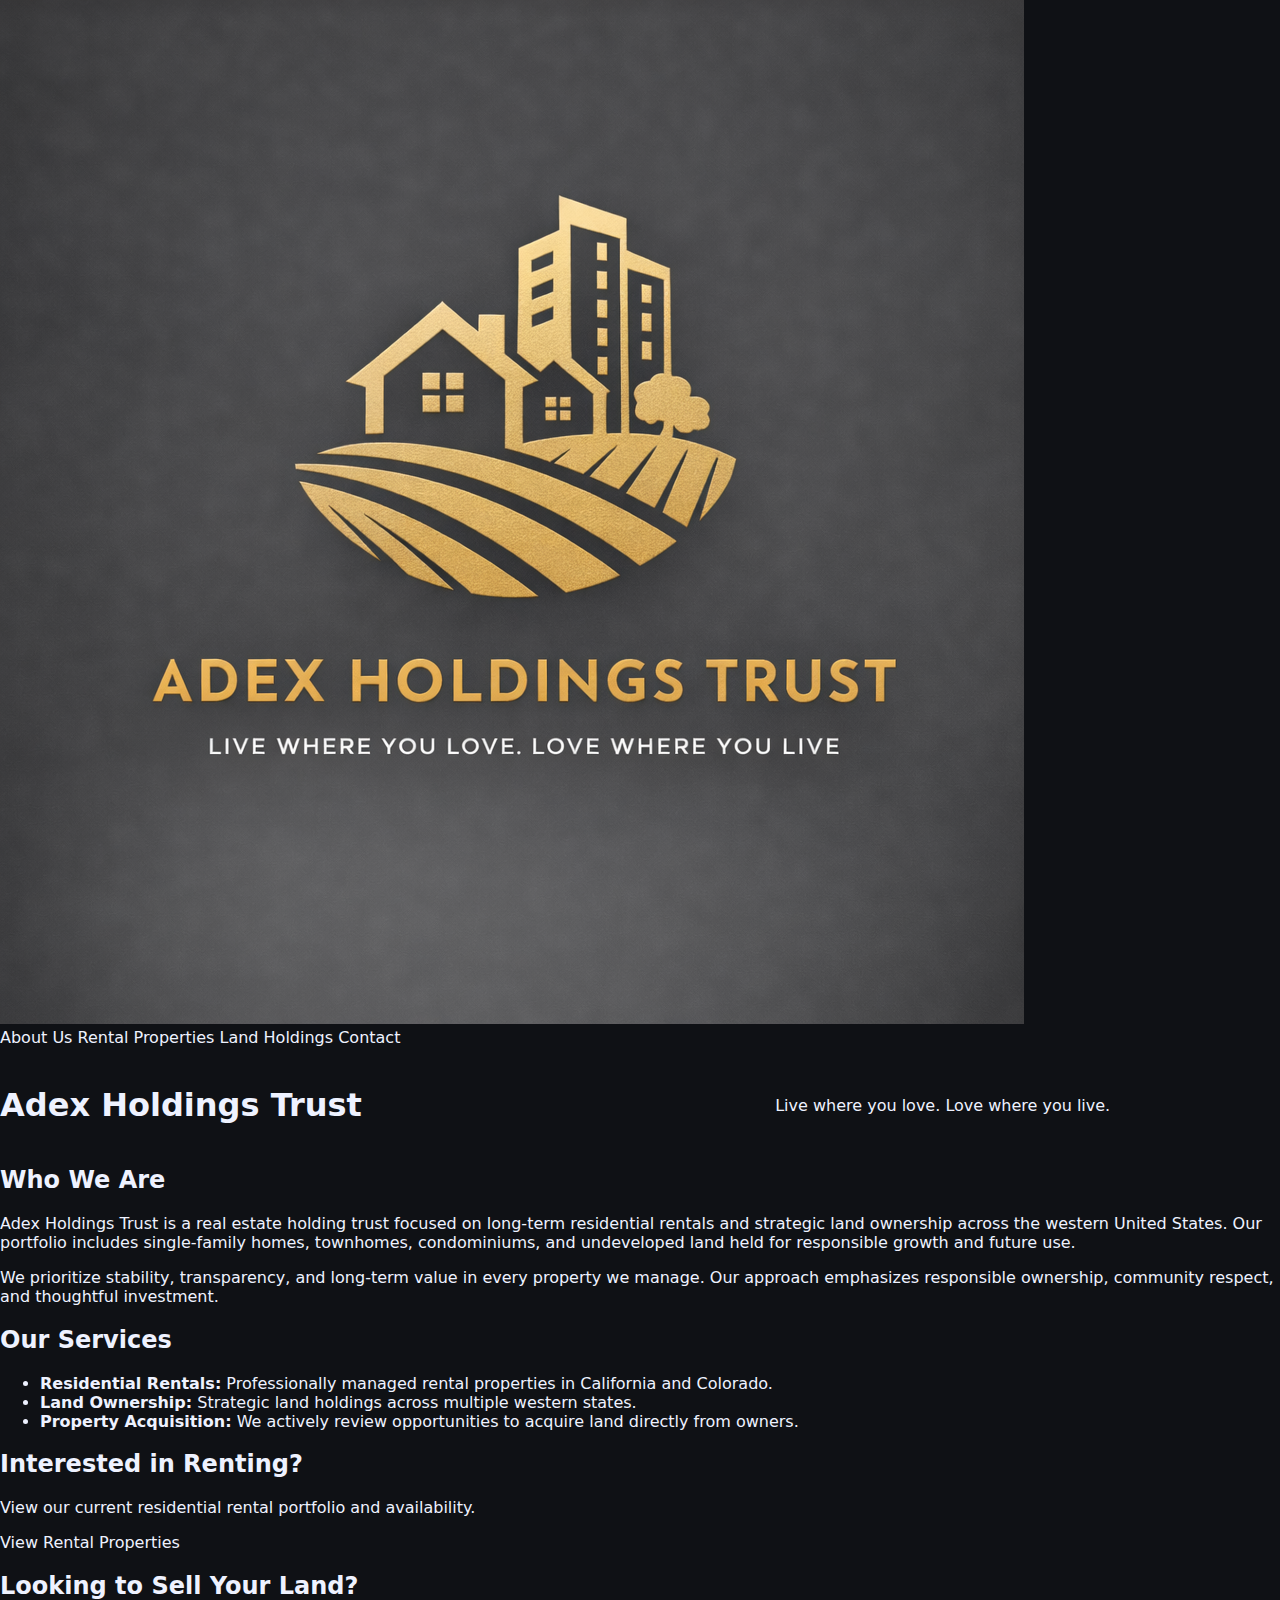
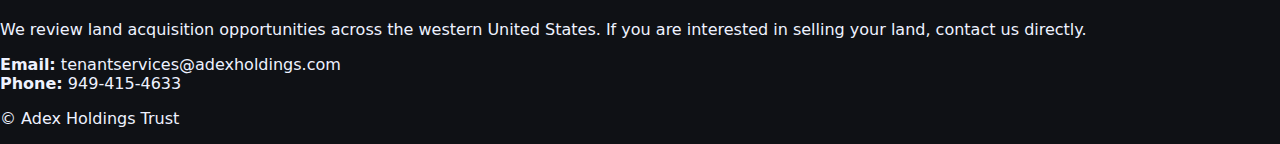
<file: index.html>
<!DOCTYPE html>
<html lang="en">
<head>
  <meta charset="UTF-8">
  <title>Adex Holdings Trust</title>
  <link rel="stylesheet" href="assets/styles.css">
</head>
<body>

<header>
  <img src="assets/images/logo.png" class="logo" alt="Adex Holdings Trust">
  <nav>
    <a href="index.html">About Us</a>
    <a href="properties.html">Rental Properties</a>
    <a href="lands.html">Land Holdings</a>
    <a href="contact.html">Contact</a>
  </nav>
</header>

<section class="hero">
  <h1>Adex Holdings Trust</h1>
  <p class="tagline">Live where you love. Love where you live.</p>
</section>

<section class="section">
  <h2>Who We Are</h2>
  <p>
    Adex Holdings Trust is a real estate holding trust focused on long-term residential
    rentals and strategic land ownership across the western United States.
    Our portfolio includes single-family homes, townhomes, condominiums,
    and undeveloped land held for responsible growth and future use.
  </p>

  <p>
    We prioritize stability, transparency, and long-term value in every property we manage.
    Our approach emphasizes responsible ownership, community respect, and thoughtful investment.
  </p>
</section>

<section class="section">
  <h2>Our Services</h2>
  <ul>
    <li><strong>Residential Rentals:</strong> Professionally managed rental properties in California and Colorado.</li>
    <li><strong>Land Ownership:</strong> Strategic land holdings across multiple western states.</li>
    <li><strong>Property Acquisition:</strong> We actively review opportunities to acquire land directly from owners.</li>
  </ul>
</section>

<section class="section cta">
  <h2>Interested in Renting?</h2>
  <p>
    View our current residential rental portfolio and availability.
  </p>
  <a class="button" href="properties.html">View Rental Properties</a>
</section>

<section class="section cta">
  <h2>Looking to Sell Your Land?</h2>
  <p>
    We review land acquisition opportunities across the western United States.
    If you are interested in selling your land, contact us directly.
  </p>
  <p>
    <strong>Email:</strong> tenantservices@adexholdings.com<br>
    <strong>Phone:</strong> 949-415-4633
  </p>
</section>

<footer>
  <p>© Adex Holdings Trust</p>
</footer>

</body>
</html>
</file>
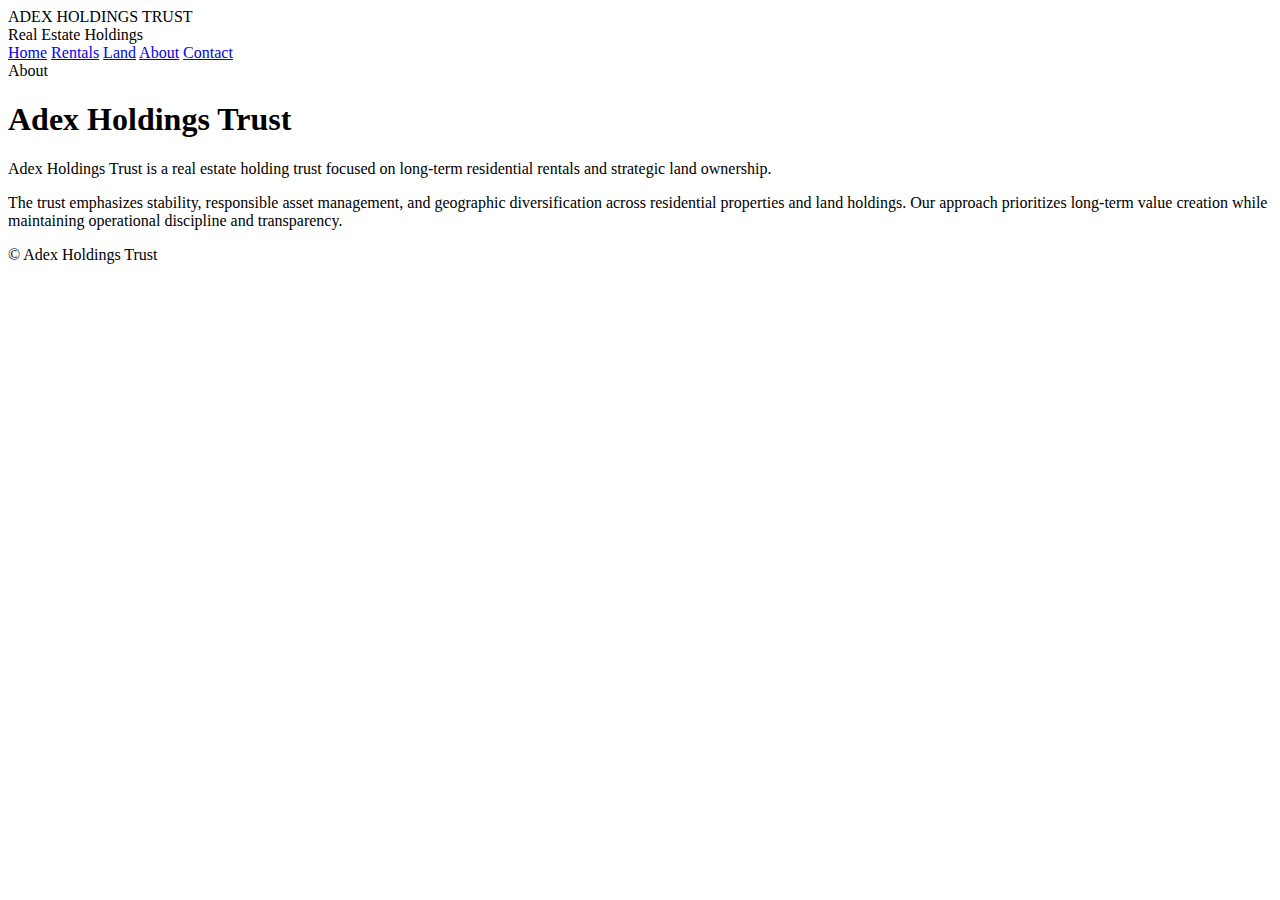
<file: about.html>
<!DOCTYPE html>
<html lang="en">
<head>
  <meta charset="UTF-8">
  <title>About | Adex Holdings Trust</title>

  <!-- REQUIRED FOR MOBILE AUTO SIZE -->
  <meta name="viewport" content="width=device-width, initial-scale=1">

  <link rel="stylesheet" href="assets/css/style.css">
</head>
<body>

  <!-- NAV -->
  <div class="container">
    <div class="nav">
      <div class="brand">
        <div>
          <div class="title">ADEX HOLDINGS TRUST</div>
          <div class="subtitle">Real Estate Holdings</div>
        </div>
      </div>

      <div class="navlinks">
        <a href="index.html">Home</a>
        <a href="properties.html">Rentals</a>
        <a href="land.html">Land</a>
        <a href="about.html">About</a>
        <a href="contact.html">Contact</a>
      </div>
    </div>
  </div>

  <!-- CONTENT -->
  <div class="container">
    <div class="card">
      <div class="kicker">About</div>
      <h1 class="h1">Adex Holdings Trust</h1>

      <p class="lead">
        Adex Holdings Trust is a real estate holding trust focused on long-term residential
        rentals and strategic land ownership.
      </p>

      <div class="hr"></div>

      <p>
        The trust emphasizes stability, responsible asset management, and geographic
        diversification across residential properties and land holdings. Our approach
        prioritizes long-term value creation while maintaining operational discipline
        and transparency.
      </p>
    </div>

    <div class="footer">
      © Adex Holdings Trust
    </div>
  </div>

</body>
</html>
</file>
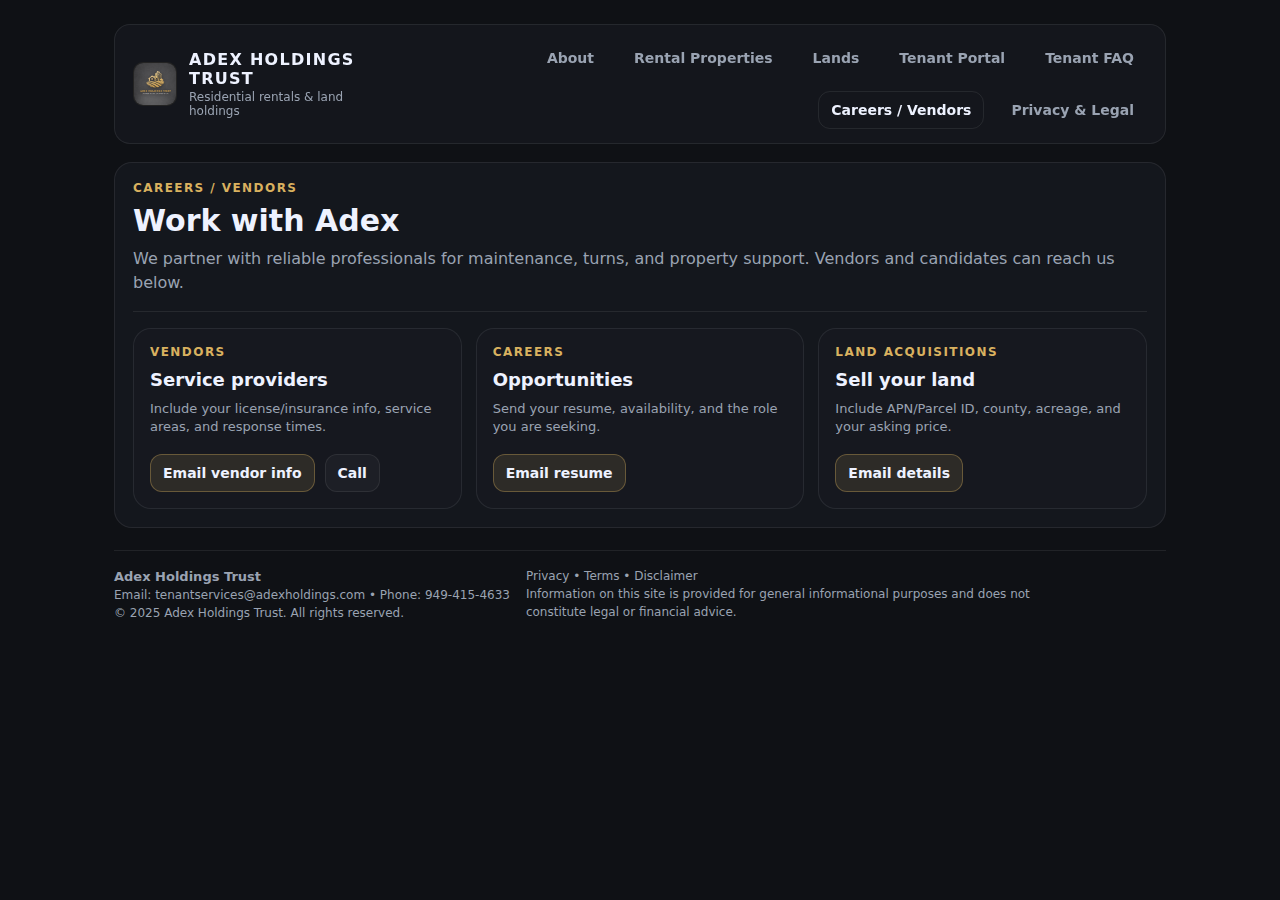
<file: careers-vendors.html>
<!doctype html>
<html lang="en">
<head>
  <meta charset="utf-8"/>
  <meta name="viewport" content="width=device-width, initial-scale=1"/>
  <title>Adex Holdings Trust | Careers & Vendors</title>

  <link rel="icon" href="assets/logo.png"/>
  <link rel="stylesheet" href="assets/styles.css"/>

  <script type="application/ld+json">
  {
    "@context": "https://schema.org",
    "@type": "RealEstateAgent",
    "name": "Adex Holdings Trust",
    "url": "https://adexholdings.com/",
    "logo": "https://adexholdings.com/assets/logo.png",
    "telephone": "+1-949-415-4633",
    "email": "tenantservices@adexholdings.com",
    "areaServed": [
      "California",
      "Colorado",
      "Nevada",
      "Arizona",
      "Utah",
      "New Mexico"
    ]
  }
  </script>
</head>

<body>

  <div class="container">

    <!-- NAV -->
    <div class="nav">
      <a class="brand" href="index.html" aria-label="Home">
        <img src="assets/logo.png" alt="Adex Holdings Trust logo" />
        <div>
          <div class="title">ADEX HOLDINGS TRUST</div>
          <div class="subtitle">Residential rentals & land holdings</div>
        </div>
      </a>

      <!-- Mobile-safe nav links -->
      <div class="navlinks" style="overflow-x:auto;-webkit-overflow-scrolling:touch">
        <a href="index.html">About</a>
        <a href="properties.html">Rental Properties</a>
        <a href="lands.html">Lands</a>
        <a href="tenant-portal.html">Tenant Portal</a>
        <a href="tenant-faq.html">Tenant FAQ</a>
        <a href="careers-vendors.html" style="color:var(--text);border-color:var(--line)">
          Careers / Vendors
        </a>
        <a href="privacy.html">Privacy & Legal</a>
      </div>
    </div>

    <!-- MAIN CARD -->
    <div class="card" style="margin-top:18px">
      <div class="kicker">Careers / Vendors</div>
      <div class="h1" style="font-size:30px">Work with Adex</div>

      <p class="lead">
        We partner with reliable professionals for maintenance, turns, and property support.
        Vendors and candidates can reach us below.
      </p>

      <div class="hr"></div>

      <!-- GRID -->
      <div class="grid">

        <div class="tile">
          <div class="kicker">Vendors</div>
          <h3>Service providers</h3>
          <div class="meta">
            Include your license/insurance info, service areas, and response times.
          </div>
          <div class="btnRow">
            <a class="btn primary"
               href="mailto:tenantservices@adexholdings.com?subject=Vendor%20Application">
              Email vendor info
            </a>
            <a class="btn" href="tel:+19494154633">Call</a>
          </div>
        </div>

        <div class="tile">
          <div class="kicker">Careers</div>
          <h3>Opportunities</h3>
          <div class="meta">
            Send your resume, availability, and the role you are seeking.
          </div>
          <div class="btnRow">
            <a class="btn primary"
               href="mailto:tenantservices@adexholdings.com?subject=Career%20Inquiry">
              Email resume
            </a>
          </div>
        </div>

        <div class="tile">
          <div class="kicker">Land acquisitions</div>
          <h3>Sell your land</h3>
          <div class="meta">
            Include APN/Parcel ID, county, acreage, and your asking price.
          </div>
          <div class="btnRow">
            <a class="btn primary"
               href="mailto:tenantservices@adexholdings.com?subject=Land%20for%20Sale%20Inquiry">
              Email details
            </a>
          </div>
        </div>

      </div>
    </div>

    <!-- FOOTER -->
    <div class="footer">
      <div class="hr"></div>

      <div style="display:flex;gap:16px;flex-wrap:wrap">
        <div>
          <div><b>Adex Holdings Trust</b></div>
          <div class="small">
            Email:
            <a href="mailto:tenantservices@adexholdings.com">tenantservices@adexholdings.com</a>
            • Phone:
            <a href="tel:+19494154633">949-415-4633</a>
          </div>
          <div class="small">© 2025 Adex Holdings Trust. All rights reserved.</div>
        </div>

        <div class="small" style="max-width:520px">
          <div>
            <a href="privacy.html">Privacy</a> •
            <a href="privacy.html#terms">Terms</a> •
            <a href="privacy.html#disclaimer">Disclaimer</a>
          </div>
          <div>
            Information on this site is provided for general informational purposes and does not constitute
            legal or financial advice.
          </div>
        </div>
      </div>
    </div>

  </div>

  <div id="toast"
       class="notice"
       style="display:none;position:fixed;right:18px;bottom:18px;max-width:520px"></div>

  <script src="assets/data.js"></script>
  <script src="assets/app.js"></script>

</body>
</html>
</file>
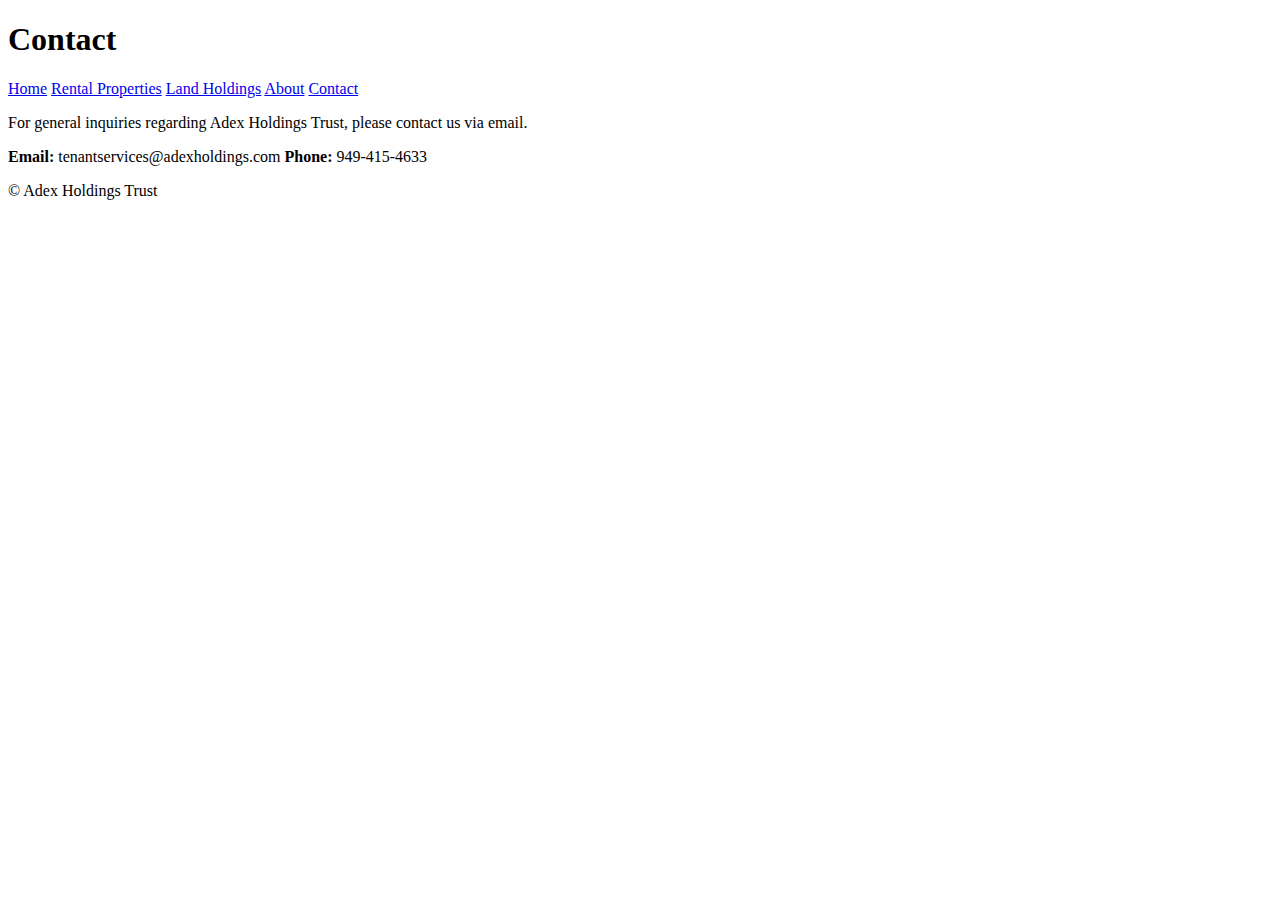
<file: contact.html>
<!DOCTYPE html>
<html lang="en">
<head>
  <meta charset="UTF-8">
  <title>Contact | Adex Holdings Trust</title>
  <link rel="stylesheet" href="assets/css/style.css">
</head>
<body>

<header>
  <h1>Contact</h1>
  <nav>
    <a href="index.html">Home</a>
    <a href="properties.html">Rental Properties</a>
    <a href="land.html">Land Holdings</a>
    <a href="about.html">About</a>
    <a href="contact.html">Contact</a>
  </nav>
</header>

<section class="section">
  <p>
    For general inquiries regarding Adex Holdings Trust, please contact us via email.
  </p>
  <p>
    <strong>Email:</strong> tenantservices@adexholdings.com
    <strong>Phone:</strong> 949-415-4633
  </p>
</section>

<footer>
  <p>© Adex Holdings Trust</p>
</footer>

</body>
</html>
</file>
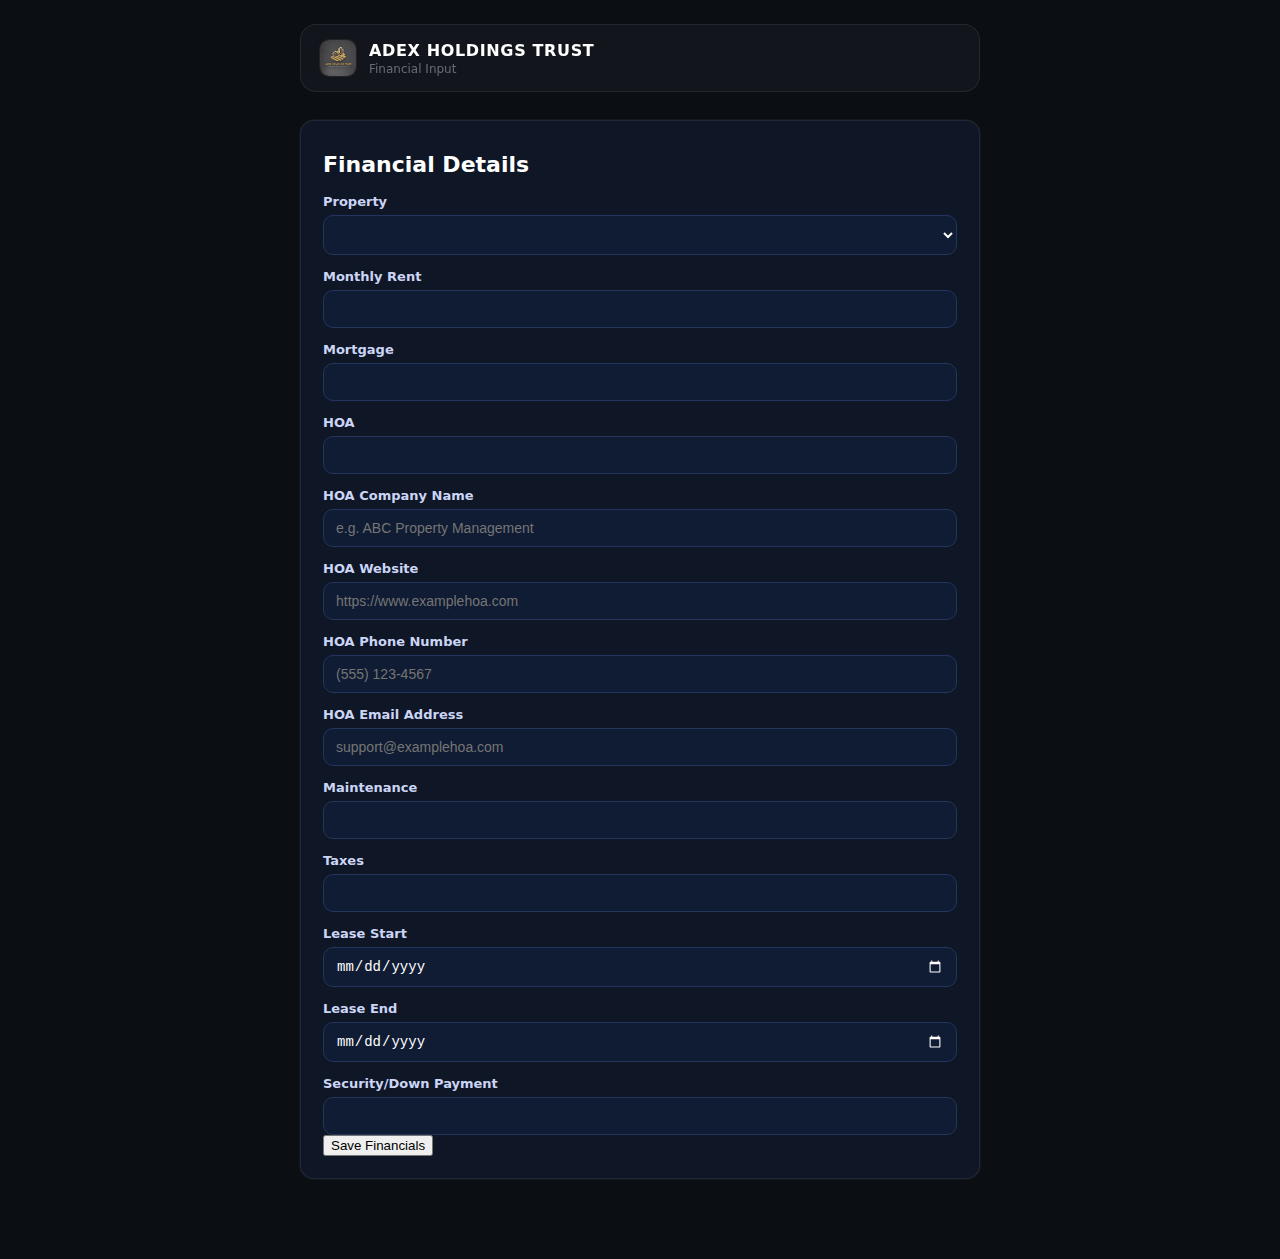
<file: financials.html>
<!doctype html>
<html lang="en">
<head>
  <meta charset="utf-8" />
  <title>Adex Holdings Trust | Financials</title>
  <meta name="viewport" content="width=device-width, initial-scale=1" />
  <meta name="robots" content="noindex,nofollow" />

  <!-- Favicon / Logo -->
  <link rel="icon" href="assets/logo.png" />

  <!-- Shared Admin Styles -->
  <link rel="stylesheet" href="assets/styles.css" />

  <style>
    body {
      margin: 0;
      background: #0b0f14;
      color: #fff;
      font-family: system-ui, -apple-system, BlinkMacSystemFont;
    }

    .container {
      max-width: 720px;
      margin: 0 auto;
      padding: 24px 20px 80px;
    }

    /* Top brand bar (matches admin.html) */
    .nav {
      display: flex;
      justify-content: space-between;
      align-items: center;
      margin-bottom: 28px;
    }

    .brand {
      display: flex;
      gap: 12px;
      align-items: center;
    }

    .brand img {
      height: 38px;
      width: auto;
    }

    .brand .title {
      font-weight: 700;
      letter-spacing: 0.04em;
    }

    .brand .subtitle {
      font-size: 12px;
      opacity: 0.6;
    }

    .card {
      background: #0f1625;
      border-radius: 14px;
      padding: 22px;
      box-shadow: 0 0 0 1px rgba(255,255,255,0.04);
    }

    .h1 {
      font-size: 22px;
      margin-bottom: 18px;
    }

    label {
      display: block;
      margin-top: 14px;
      font-size: 13px;
      color: #cbd5f5;
    }

    input,
    select {
      width: 100%;
      margin-top: 6px;
      padding: 10px 12px;
      border-radius: 10px;
      background: #101c33;
      border: 1px solid #23355c;
      color: #fff;
      font-size: 14px;
    }

    input[type="date"] {
      color-scheme: dark;
    }

    .btnPrimary {
      margin-top: 22px;
      width: 100%;
      padding: 12px;
      border-radius: 12px;
      border: none;
      font-weight: 700;
      font-size: 14px;
      background: linear-gradient(135deg, #1d4b34, #153a2a);
      color: #eafff3;
      cursor: pointer;
    }

    .btnPrimary:hover {
      opacity: 0.92;
    }
  </style>
</head>

<body data-page="financials">

<div class="container">

  <!-- TOP BAR -->
  <div class="nav">
    <div class="brand">
      <img src="assets/logo.png" alt="Adex Holdings Trust Logo" />
      <div>
        <div class="title">ADEX HOLDINGS TRUST</div>
        <div class="subtitle">Financial Input</div>
      </div>
    </div>
  </div>

  <!-- FORM CARD -->
  <div class="card">
    <div class="h1">Financial Details</div>

    <!-- REQUIRED HIDDEN FIELD -->
    <input type="hidden" id="editId" />

    <label>Property</label>
    <select id="propertySelect">
  <!-- options injected by JS -->
</select>
    <label for="rent">Monthly Rent</label>
    <input id="rent" type="number" step="0.01" />

    <label for="mortgage">Mortgage</label>
    <input id="mortgage" type="number" step="0.01" />

    <label for="hoa">HOA</label>
    <input id="hoa" type="number" step="0.01" />

    <label for="hoaCompany">HOA Company Name</label>
    <input id="hoaCompany" type="text" placeholder="e.g. ABC Property Management" />

    <label for="hoaWebsite">HOA Website</label>
    <input id="hoaWebsite" type="url" placeholder="https://www.examplehoa.com" />

    <label for="hoaPhone">HOA Phone Number</label>
    <input id="hoaPhone" type="tel" placeholder="(555) 123-4567" />

    <label for="hoaEmail">HOA Email Address</label>
    <input id="hoaEmail" type="email" placeholder="support@examplehoa.com" />

    <label for="maintenance">Maintenance</label>
    <input id="maintenance" type="number" step="0.01" />

    <label for="tax">Taxes</label>
    <input id="tax" type="number" step="0.01" />

    <label for="rentStart">Lease Start</label>
    <input id="rentStart" type="date" />

    <label for="rentEnd">Lease End</label>
    <input id="rentEnd" type="date" />

    <label for="deposit">Security/Down Payment</label>
    <input id="deposit" type="number" step="0.01" />

   <button type="button" onclick="saveFinancials()">Save Financials</button>
  </div>
</div>

<!-- DATA + LOGIC -->
<script src="/assets/financials.js"></script>
<script src="/finance.js"></script>

</body>
</html>
</file>
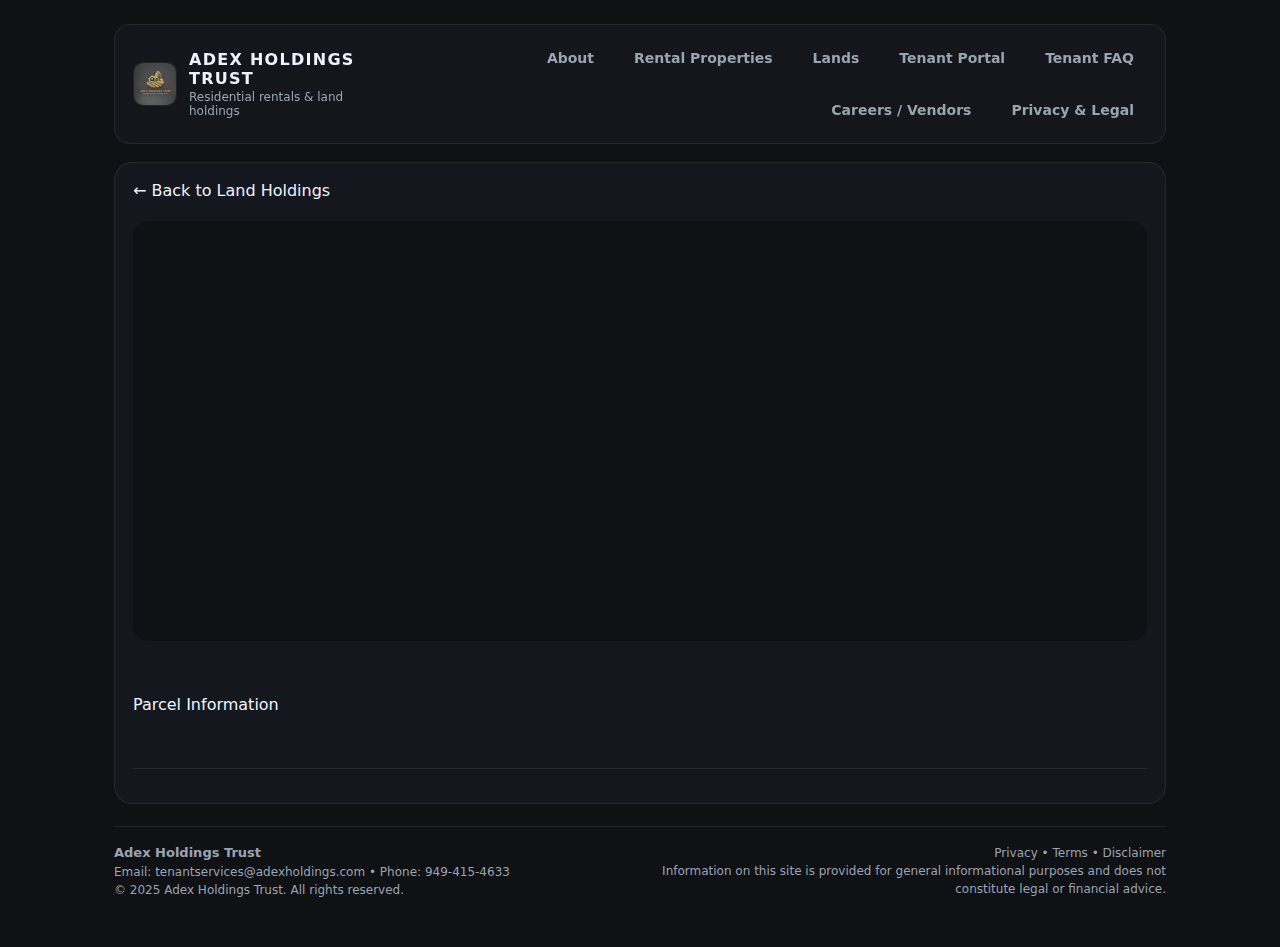
<file: land.html>
<!doctype html>
<html lang="en">
<head>
  <meta charset="utf-8"/>
  <meta name="viewport" content="width=device-width, initial-scale=1"/>

  <!-- Title is dynamically overwritten by app.js -->
  <title>Land Parcel | Adex Holdings Trust</title>

  <link rel="icon" href="assets/logo.png"/>
  <link rel="stylesheet" href="assets/styles.css"/>

  <!-- Mapbox (required for parcel overlays) -->
  <link
    href="https://api.mapbox.com/mapbox-gl-js/v2.15.0/mapbox-gl.css"
    rel="stylesheet"
  />

  <!-- =========================
       MOBILE + IOS FIXES (ADD)
  ========================== -->
  <style>
    /* Prevent iOS zoom-on-input */
    input, textarea, select, button {
      font-size: 16px;
    }

    /* Safe-area support (iPhone notch) */
    body {
      padding-left: env(safe-area-inset-left);
      padding-right: env(safe-area-inset-right);
    }

    /* Mobile nav behavior */
    @media (max-width: 860px) {
      .nav {
        flex-wrap: wrap;
        gap: 12px;
      }

      .navlinks {
        display: none;
        width: 100%;
        flex-direction: column;
        gap: 10px;
        margin-top: 10px;
      }

      .navlinks.open {
        display: flex;
      }

      .navToggle {
        display: inline-flex;
        align-items: center;
        justify-content: center;
        font-size: 22px;
        padding: 10px 14px;
        border-radius: 12px;
        border: 1px solid var(--line);
        background: rgba(255,255,255,.05);
        cursor: pointer;
      }
    }

    /* Reduce map height on mobile */
    @media (max-width: 620px) {
      #landMap {
        height: 300px !important;
      }
    }
  </style>
</head>

<body>

<div class="container">

  <!-- =========================
       NAV
  ========================== -->
  <div class="nav">
    <a class="brand" href="index.html" aria-label="Home">
      <img src="assets/logo.png" alt="Adex Holdings Trust logo" />
      <div>
        <div class="title">ADEX HOLDINGS TRUST</div>
        <div class="subtitle">Residential rentals & land holdings</div>
      </div>
    </a>

    <!-- MOBILE ADD: HAMBURGER -->
    <button
      class="navToggle"
      id="navToggle"
      aria-label="Toggle navigation"
      style="display:none"
    >
      ☰
    </button>

    <div class="navlinks" id="navLinks">
      <a href="index.html">About</a>
      <a href="properties.html">Rental Properties</a>
      <a href="lands.html" class="active">Lands</a>
      <a href="tenant-portal.html">Tenant Portal</a>
      <a href="tenant-faq.html">Tenant FAQ</a>
      <a href="careers-vendors.html">Careers / Vendors</a>
      <a href="privacy.html">Privacy & Legal</a>
    </div>
  </div>

  <!-- =========================
       LAND DETAIL CARD
  ========================== -->
  <div class="card" style="margin-top:18px">

    <!-- Back -->
    <a href="lands.html" class="back-link">← Back to Land Holdings</a>

    <!-- TITLE -->
    <h1 id="landTitle" style="margin-top:10px;"></h1>

    <!-- SUBTITLE -->
    <div id="landSubtitle" class="small muted" style="margin-top:6px;"></div>

    <!-- MEDIA (Gallery / Mapbox / Embed fallback) -->
    <div
      id="landMap"
      style="
        margin-top:20px;
        height:420px;
        border-radius:16px;
        overflow:hidden;
        background:#0f1115;
      ">
    </div>

    <!-- FACTS GRID -->
    <div
      id="landFacts"
      style="
        display:grid;
        grid-template-columns:repeat(auto-fit,minmax(220px,1fr));
        gap:18px;
        margin-top:26px;
      ">
    </div>

    <!-- DESCRIPTION -->
    <div style="margin-top:28px">
      <div class="h2">Parcel Information</div>
      <p id="landDescription" class="lead"></p>
    </div>

    <!-- LINKS -->
    <div
      id="landLinks"
      style="
        display:flex;
        gap:14px;
        flex-wrap:wrap;
        margin-top:22px;
      ">
    </div>

    <div class="hr" style="margin-top:32px"></div>
  </div>

  <!-- =========================
       FOOTER
  ========================== -->
  <div class="footer">
    <div class="hr"></div>
    <div style="display:flex;gap:14px;flex-wrap:wrap;align-items:center;justify-content:space-between">
      <div>
        <div><b>Adex Holdings Trust</b></div>
        <div class="small">
          Email:
          <a href="mailto:tenantservices@adexholdings.com">
            tenantservices@adexholdings.com
          </a>
          • Phone:
          <a href="tel:+19494154633">949-415-4633</a>
        </div>
        <div class="small">© 2025 Adex Holdings Trust. All rights reserved.</div>
      </div>

      <div class="small" style="text-align:right;max-width:520px">
        <div>
          <a href="privacy.html">Privacy</a> •
          <a href="privacy.html#terms">Terms</a> •
          <a href="privacy.html#disclaimer">Disclaimer</a>
        </div>
        <div>
          Information on this site is provided for general informational purposes
          and does not constitute legal or financial advice.
        </div>
      </div>
    </div>
  </div>

</div>

<!-- =========================
     SCRIPTS (ORDER MATTERS)
========================== -->
<script src="https://api.mapbox.com/mapbox-gl-js/v2.15.0/mapbox-gl.js"></script>
<script src="assets/data.js"></script>
<script src="assets/app.js"></script>

<!-- =========================
     MOBILE NAV SCRIPT (ADD)
========================== -->
<script>
(function () {
  const toggle = document.getElementById("navToggle");
  const links = document.getElementById("navLinks");

  if (!toggle || !links) return;

  function update() {
    if (window.innerWidth <= 860) {
      toggle.style.display = "inline-flex";
      links.classList.remove("open");
    } else {
      toggle.style.display = "none";
      links.classList.remove("open");
    }
  }

  toggle.addEventListener("click", () => {
    links.classList.toggle("open");
  });

  window.addEventListener("resize", update);
  update();
})();
</script>

</body>
</html>
</file>
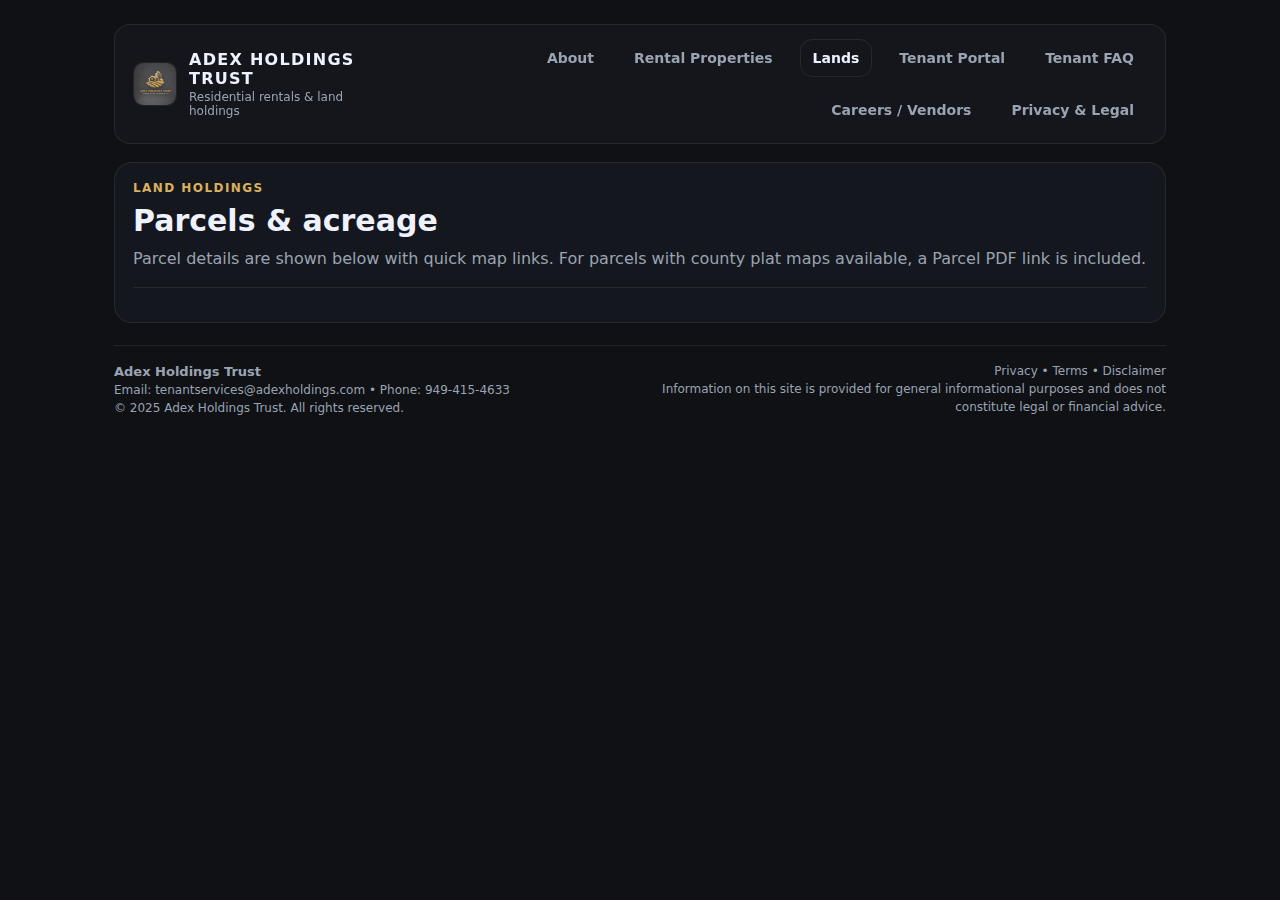
<file: lands.html>
<!doctype html>
<html lang="en">
<head>
  <meta charset="utf-8"/>
  <meta name="viewport" content="width=device-width, initial-scale=1"/>
  <title>Adex Holdings Trust | Lands</title>
  <link rel="icon" href="assets/logo.png"/>
  <link rel="stylesheet" href="assets/styles.css"/>
  <script type="application/ld+json">
{
  "@context": "https://schema.org",
  "@type": "RealEstateAgent",
  "name": "Adex Holdings Trust",
  "url": "https://adexholdings.com/",
  "logo": "https://adexholdings.com/assets/logo.png",
  "telephone": "+1-949-415-4633",
  "email": "tenantservices@adexholdings.com",
  "areaServed": [
    "California",
    "Colorado",
    "Nevada",
    "Arizona",
    "Utah",
    "New Mexico"
  ]
}
</script>
  
</head>
<body>
  <div class="container">
    
    <div class="nav">
      <a class="brand" href="index.html" aria-label="Home">
        <img src="assets/logo.png" alt="Adex Holdings Trust logo" />
        <div>
          <div class="title">ADEX HOLDINGS TRUST</div>
          <div class="subtitle">Residential rentals & land holdings</div>
        </div>
      </a>
      <div class="navlinks">
        <a href="index.html" >About</a>
        <a href="properties.html" >Rental Properties</a>
        <a href="lands.html" style='color:var(--text);border-color:var(--line)'>Lands</a>
        <a href="tenant-portal.html" >Tenant Portal</a>
        <a href="tenant-faq.html" >Tenant FAQ</a>
        <a href="careers-vendors.html" >Careers / Vendors</a>
        <a href="privacy.html" >Privacy & Legal</a>
      </div>
    </div>
    
    
  <div class="card" style="margin-top:18px">
    <div class="kicker">Land Holdings</div>
    <div class="h1" style="font-size:30px">Parcels & acreage</div>
    <p class="lead">Parcel details are shown below with quick map links. For parcels with county plat maps available, a Parcel PDF link is included.</p>
    <div class="hr"></div>
    <div id="landsGrid" class="grid"></div>
  </div>

    
    <div class="footer">
      <div class="hr"></div>
      <div style="display:flex;gap:14px;flex-wrap:wrap;align-items:center;justify-content:space-between">
        <div>
          <div><b>Adex Holdings Trust</b></div>
          <div class="small">Email: <a href="mailto:tenantservices@adexholdings.com">tenantservices@adexholdings.com</a> • Phone: <a href="tel:+19494154633">949-415-4633</a></div>
          <div class="small">© 2025 Adex Holdings Trust. All rights reserved.</div>
        </div>
        <div class="small" style="text-align:right;max-width:520px">
          <div><a href="privacy.html">Privacy</a> • <a href="privacy.html#terms">Terms</a> • <a href="privacy.html#disclaimer">Disclaimer</a></div>
          <div>Information on this site is provided for general informational purposes and does not constitute legal or financial advice.</div>
        </div>
      </div>
    </div>
    
  </div>
  <div id="toast" class="notice" style="display:none;position:fixed;right:18px;bottom:18px;max-width:520px"></div>
  <script src="assets/data.js"></script>
  <script src="assets/app.js"></script>
</body>
</html>
</file>
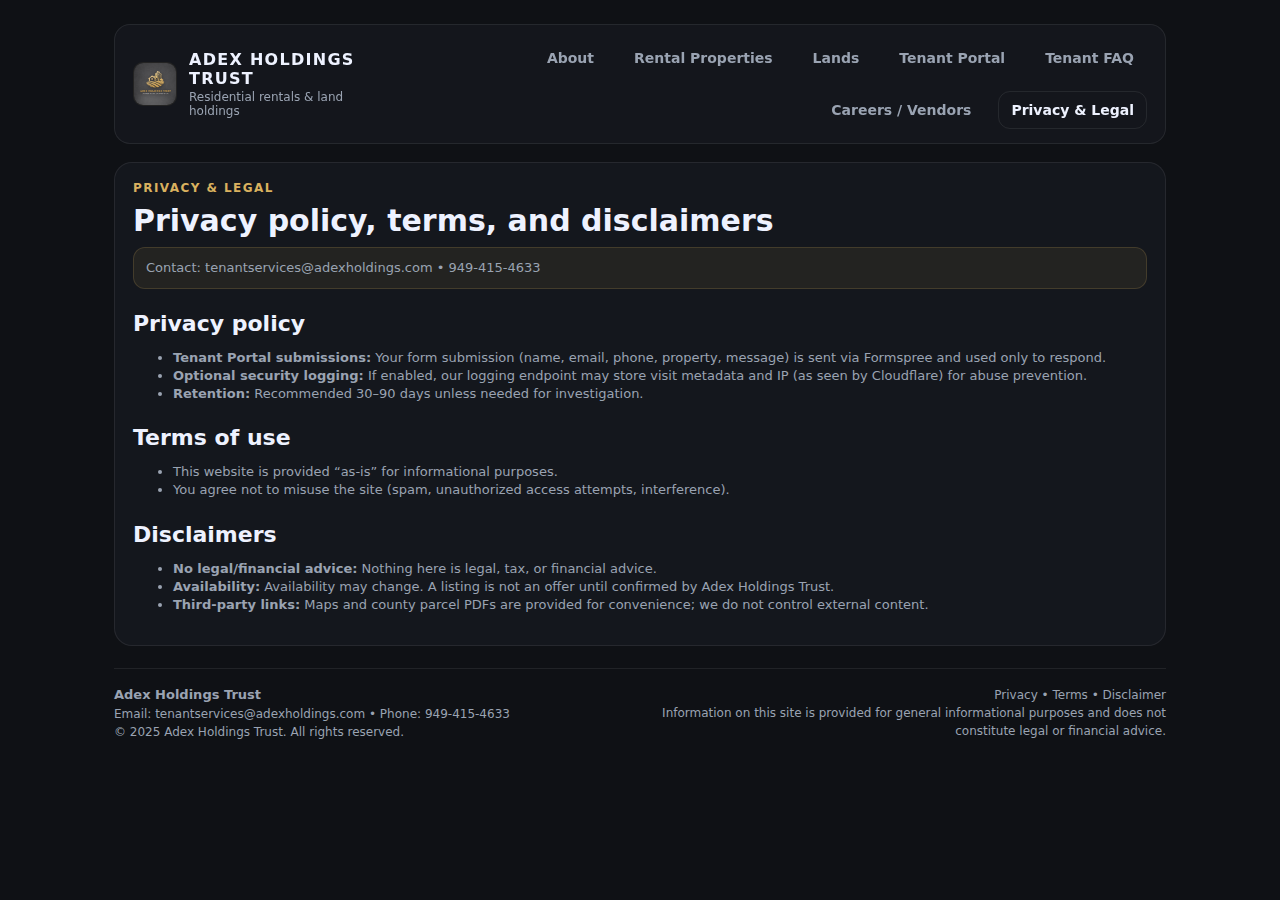
<file: privacy.html>
<!doctype html>
<html lang="en">
<head>
  <meta charset="utf-8"/>
  <meta name="viewport" content="width=device-width, initial-scale=1"/>
  <title>Adex Holdings Trust | Privacy & Legal</title>
  <link rel="icon" href="assets/logo.png"/>
  <link rel="stylesheet" href="assets/styles.css"/>

  <script type="application/ld+json">
{
  "@context": "https://schema.org",
  "@type": "RealEstateAgent",
  "name": "Adex Holdings Trust",
  "url": "https://adexholdings.com/",
  "logo": "https://adexholdings.com/assets/logo.png",
  "telephone": "+1-949-415-4633",
  "email": "tenantservices@adexholdings.com",
  "areaServed": [
    "California",
    "Colorado",
    "Nevada",
    "Arizona",
    "Utah",
    "New Mexico"
  ]
}
</script>

  <!-- =========================
       MOBILE + IOS FIXES (ADD)
  ========================== -->
  <style>
    /* Prevent iOS zoom-on-input */
    input, textarea, select, button {
      font-size: 16px;
    }

    /* Safe-area inset (iPhone notch) */
    body {
      padding-left: env(safe-area-inset-left);
      padding-right: env(safe-area-inset-right);
    }

    /* Mobile nav behavior */
    @media (max-width: 860px) {
      .nav {
        flex-wrap: wrap;
        gap: 12px;
      }

      .navlinks {
        display: none;
        width: 100%;
        flex-direction: column;
        gap: 10px;
        margin-top: 10px;
      }

      .navlinks.open {
        display: flex;
      }

      .navToggle {
        display: inline-flex;
        align-items: center;
        justify-content: center;
        font-size: 22px;
        padding: 10px 14px;
        border-radius: 12px;
        border: 1px solid var(--line);
        background: rgba(255,255,255,.05);
        cursor: pointer;
      }
    }
  </style>
</head>

<body>
  <div class="container">

    <div class="nav">
      <a class="brand" href="index.html" aria-label="Home">
        <img src="assets/logo.png" alt="Adex Holdings Trust logo" />
        <div>
          <div class="title">ADEX HOLDINGS TRUST</div>
          <div class="subtitle">Residential rentals & land holdings</div>
        </div>
      </a>

      <!-- MOBILE ADD: HAMBURGER -->
      <button
        class="navToggle"
        id="navToggle"
        aria-label="Toggle navigation"
        style="display:none"
      >
        ☰
      </button>

      <div class="navlinks" id="navLinks">
        <a href="index.html">About</a>
        <a href="properties.html">Rental Properties</a>
        <a href="lands.html">Lands</a>
        <a href="tenant-portal.html">Tenant Portal</a>
        <a href="tenant-faq.html">Tenant FAQ</a>
        <a href="careers-vendors.html">Careers / Vendors</a>
        <a href="privacy.html" style="color:var(--text);border-color:var(--line)">
          Privacy & Legal
        </a>
      </div>
    </div>

    <div class="card" style="margin-top:18px">
      <div class="kicker">Privacy & Legal</div>
      <div class="h1" style="font-size:30px">
        Privacy policy, terms, and disclaimers
      </div>

      <div class="notice">
        Contact:
        <a href="mailto:tenantservices@adexholdings.com">
          tenantservices@adexholdings.com
        </a>
        •
        <a href="tel:+19494154633">949-415-4633</a>
      </div>

      <div class="sectionTitle" id="privacy">Privacy policy</div>
      <ul class="meta">
        <li>
          <b>Tenant Portal submissions:</b>
          Your form submission (name, email, phone, property, message) is sent via
          Formspree and used only to respond.
        </li>
        <li>
          <b>Optional security logging:</b>
          If enabled, our logging endpoint may store visit metadata and IP (as seen
          by Cloudflare) for abuse prevention.
        </li>
        <li>
          <b>Retention:</b>
          Recommended 30–90 days unless needed for investigation.
        </li>
      </ul>

      <div class="sectionTitle" id="terms">Terms of use</div>
      <ul class="meta">
        <li>This website is provided “as-is” for informational purposes.</li>
        <li>
          You agree not to misuse the site (spam, unauthorized access attempts,
          interference).
        </li>
      </ul>

      <div class="sectionTitle" id="disclaimer">Disclaimers</div>
      <ul class="meta">
        <li>
          <b>No legal/financial advice:</b>
          Nothing here is legal, tax, or financial advice.
        </li>
        <li>
          <b>Availability:</b>
          Availability may change. A listing is not an offer until confirmed by
          Adex Holdings Trust.
        </li>
        <li>
          <b>Third-party links:</b>
          Maps and county parcel PDFs are provided for convenience; we do not
          control external content.
        </li>
      </ul>
    </div>

    <div class="footer">
      <div class="hr"></div>
      <div style="display:flex;gap:14px;flex-wrap:wrap;align-items:center;justify-content:space-between">
        <div>
          <div><b>Adex Holdings Trust</b></div>
          <div class="small">
            Email:
            <a href="mailto:tenantservices@adexholdings.com">
              tenantservices@adexholdings.com
            </a>
            • Phone:
            <a href="tel:+19494154633">949-415-4633</a>
          </div>
          <div class="small">© 2025 Adex Holdings Trust. All rights reserved.</div>
        </div>

        <div class="small" style="text-align:right;max-width:520px">
          <div>
            <a href="privacy.html">Privacy</a> •
            <a href="privacy.html#terms">Terms</a> •
            <a href="privacy.html#disclaimer">Disclaimer</a>
          </div>
          <div>
            Information on this site is provided for general informational purposes
            and does not constitute legal or financial advice.
          </div>
        </div>
      </div>
    </div>

  </div>

  <div
    id="toast"
    class="notice"
    style="display:none;position:fixed;right:18px;bottom:18px;max-width:520px"
  ></div>

  <script src="assets/data.js"></script>
  <script src="assets/app.js"></script>

  <!-- =========================
       MOBILE NAV SCRIPT (ADD)
  ========================== -->
  <script>
  (function () {
    const toggle = document.getElementById("navToggle");
    const links = document.getElementById("navLinks");

    if (!toggle || !links) return;

    function update() {
      if (window.innerWidth <= 860) {
        toggle.style.display = "inline-flex";
        links.classList.remove("open");
      } else {
        toggle.style.display = "none";
        links.classList.remove("open");
      }
    }

    toggle.addEventListener("click", () => {
      links.classList.toggle("open");
    });

    window.addEventListener("resize", update);
    update();
  })();
  </script>

</body>
</html>
</file>
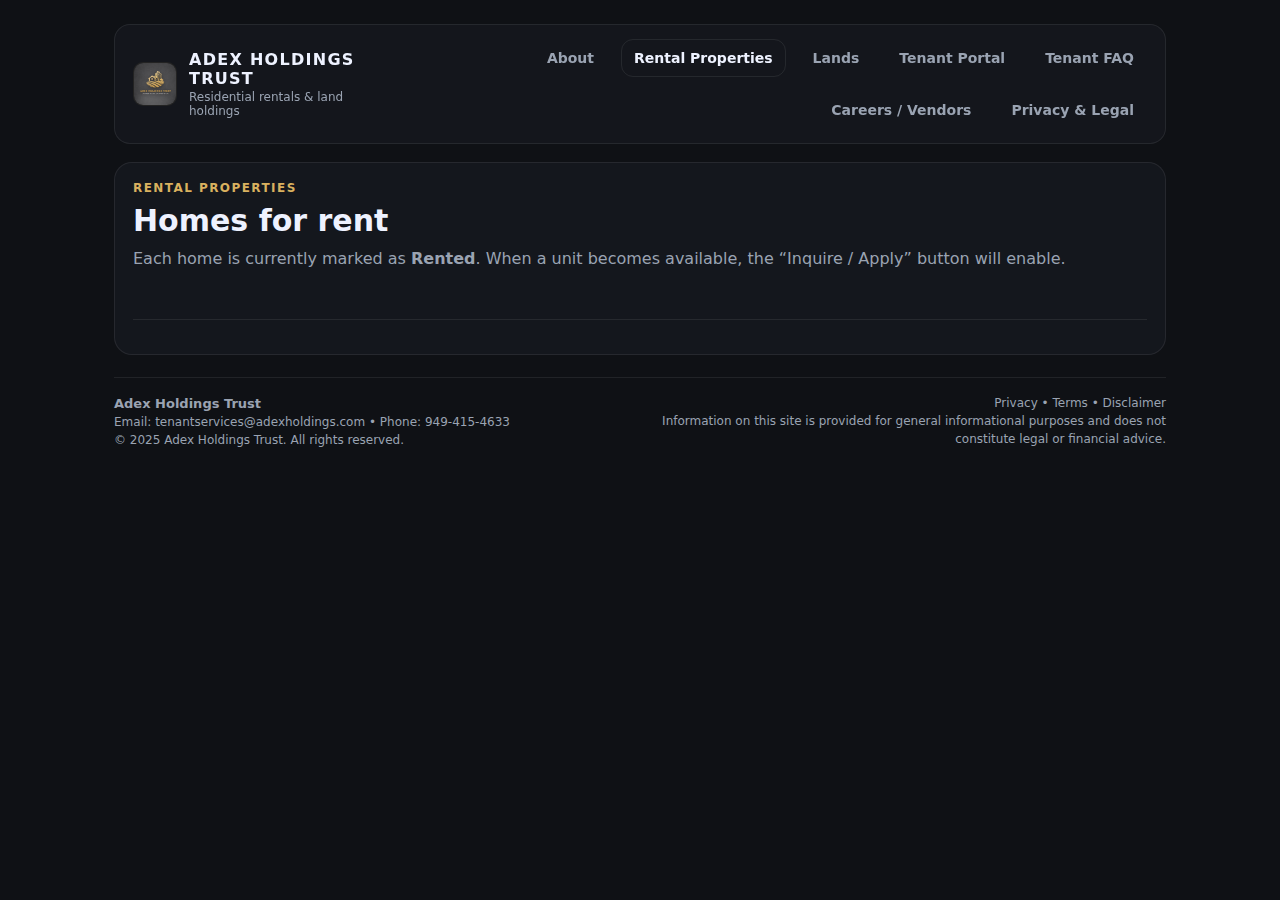
<file: properties.html>
<!doctype html>
<html lang="en">
<head>
  <meta charset="utf-8"/>
  <meta name="viewport" content="width=device-width, initial-scale=1"/>
  <title>Adex Holdings Trust | Rental Properties</title>
  <link rel="icon" href="assets/logo.png"/>
  <link rel="stylesheet" href="assets/styles.css"/>
  <script type="application/ld+json">
{
  "@context": "https://schema.org",
  "@type": "RealEstateAgent",
  "name": "Adex Holdings Trust",
  "url": "https://adexholdings.com/",
  "logo": "https://adexholdings.com/assets/logo.png",
  "telephone": "+1-949-415-4633",
  "email": "tenantservices@adexholdings.com",
  "areaServed": [
    "California",
    "Colorado",
    "Nevada",
    "Arizona",
    "Utah",
    "New Mexico"
  ]
}
</script>
  
</head>
<body>
  <div class="container">
    
    <div class="nav">
      <a class="brand" href="index.html" aria-label="Home">
        <img src="assets/logo.png" alt="Adex Holdings Trust logo" />
        <div>
          <div class="title">ADEX HOLDINGS TRUST</div>
          <div class="subtitle">Residential rentals & land holdings</div>
        </div>
      </a>
      <div class="navlinks">
        <a href="index.html" >About</a>
        <a href="properties.html" style='color:var(--text);border-color:var(--line)'>Rental Properties</a>
        <a href="lands.html" >Lands</a>
        <a href="tenant-portal.html" >Tenant Portal</a>
        <a href="tenant-faq.html" >Tenant FAQ</a>
        <a href="careers-vendors.html" >Careers / Vendors</a>
        <a href="privacy.html" >Privacy & Legal</a>
      </div>
    </div>
    
    
  <div class="card" style="margin-top:18px">
    <div class="kicker">Rental Properties</div>
    <div class="h1" style="font-size:30px">Homes for rent</div>
    <p class="lead">Each home is currently marked as <b>Rented</b>. When a unit becomes available, the “Inquire / Apply” button will enable.</p>
    <!-- RENTAL PROPERTIES GRID -->
<div
  id="propertyList"
  class="propertiesGrid"
  style="display:grid;grid-template-columns:repeat(auto-fill,minmax(320px,1fr));gap:24px;margin-top:32px;"
></div>
    <div class="hr"></div>
  </div>

    
    <div class="footer">
      <div class="hr"></div>
      <div style="display:flex;gap:14px;flex-wrap:wrap;align-items:center;justify-content:space-between">
        <div>
          <div><b>Adex Holdings Trust</b></div>
          <div class="small">Email: <a href="mailto:tenantservices@adexholdings.com">tenantservices@adexholdings.com</a> • Phone: <a href="tel:+19494154633">949-415-4633</a></div>
          <div class="small">© 2025 Adex Holdings Trust. All rights reserved.</div>
        </div>
        <div class="small" style="text-align:right;max-width:520px">
          <div><a href="privacy.html">Privacy</a> • <a href="privacy.html#terms">Terms</a> • <a href="privacy.html#disclaimer">Disclaimer</a></div>
          <div>Information on this site is provided for general informational purposes and does not constitute legal or financial advice.</div>
        </div>
      </div>
    </div>
    
  </div>
  <div id="toast" class="notice" style="display:none;position:fixed;right:18px;bottom:18px;max-width:520px"></div>
  <script src="assets/data.js"></script>
  <script src="assets/app.js"></script>
</body>
</html>
</file>
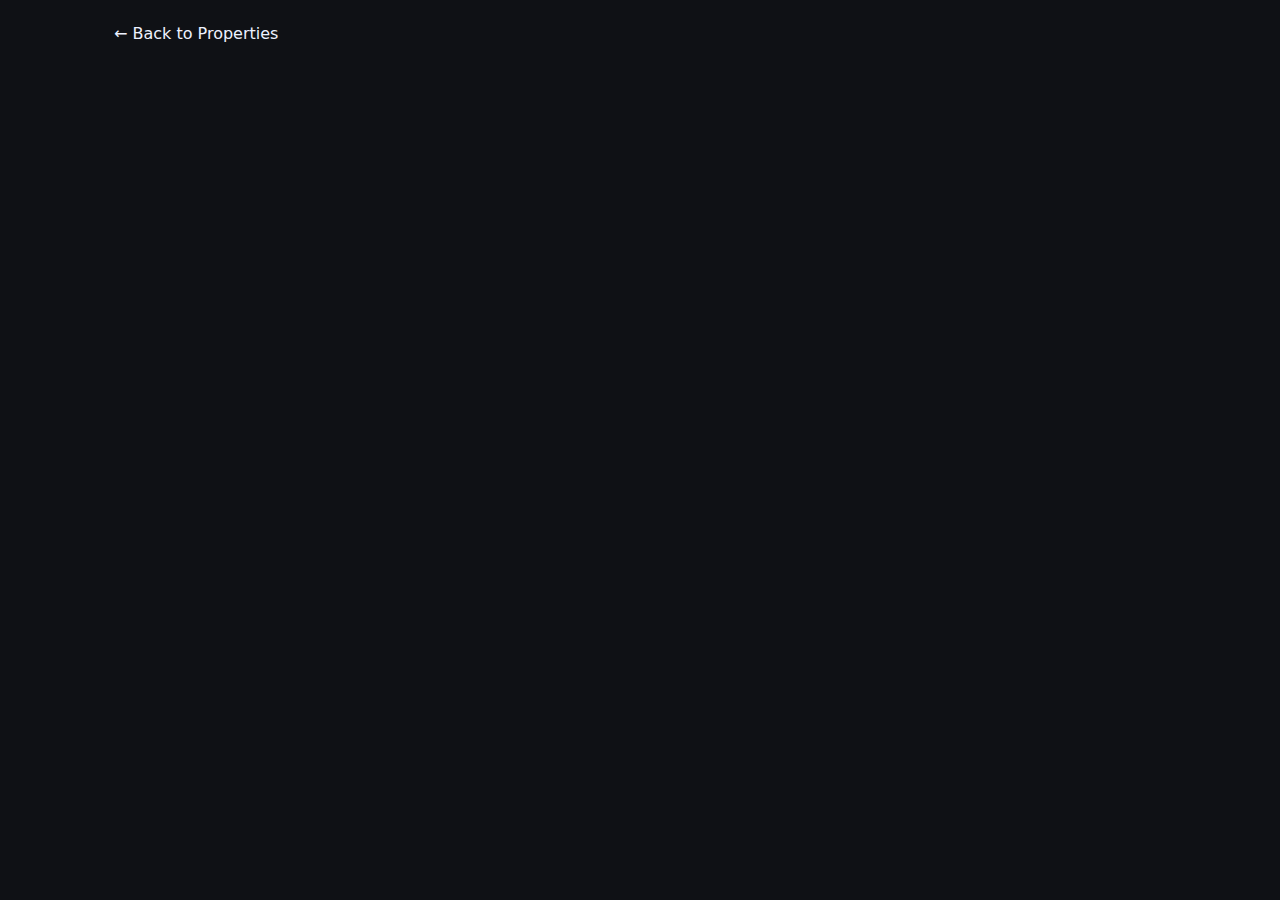
<file: property.html>
<!DOCTYPE html>
<html lang="en">
<head>
  <meta charset="UTF-8" />
  <title>Property Details | Adex Holdings Trust</title>
  <meta name="viewport" content="width=device-width, initial-scale=1" />

  <link rel="stylesheet" href="/assets/styles.css" />
</head>
<body>

  <main class="container">
    <a href="/properties.html" class="backLink">← Back to Properties</a>

    <div id="propertyDetail"></div>
  </main>

  <!-- REQUIRED -->
  <script src="/assets/data.js"></script>
  <script src="/assets/app.js"></script>
</body>
</html>
</file>
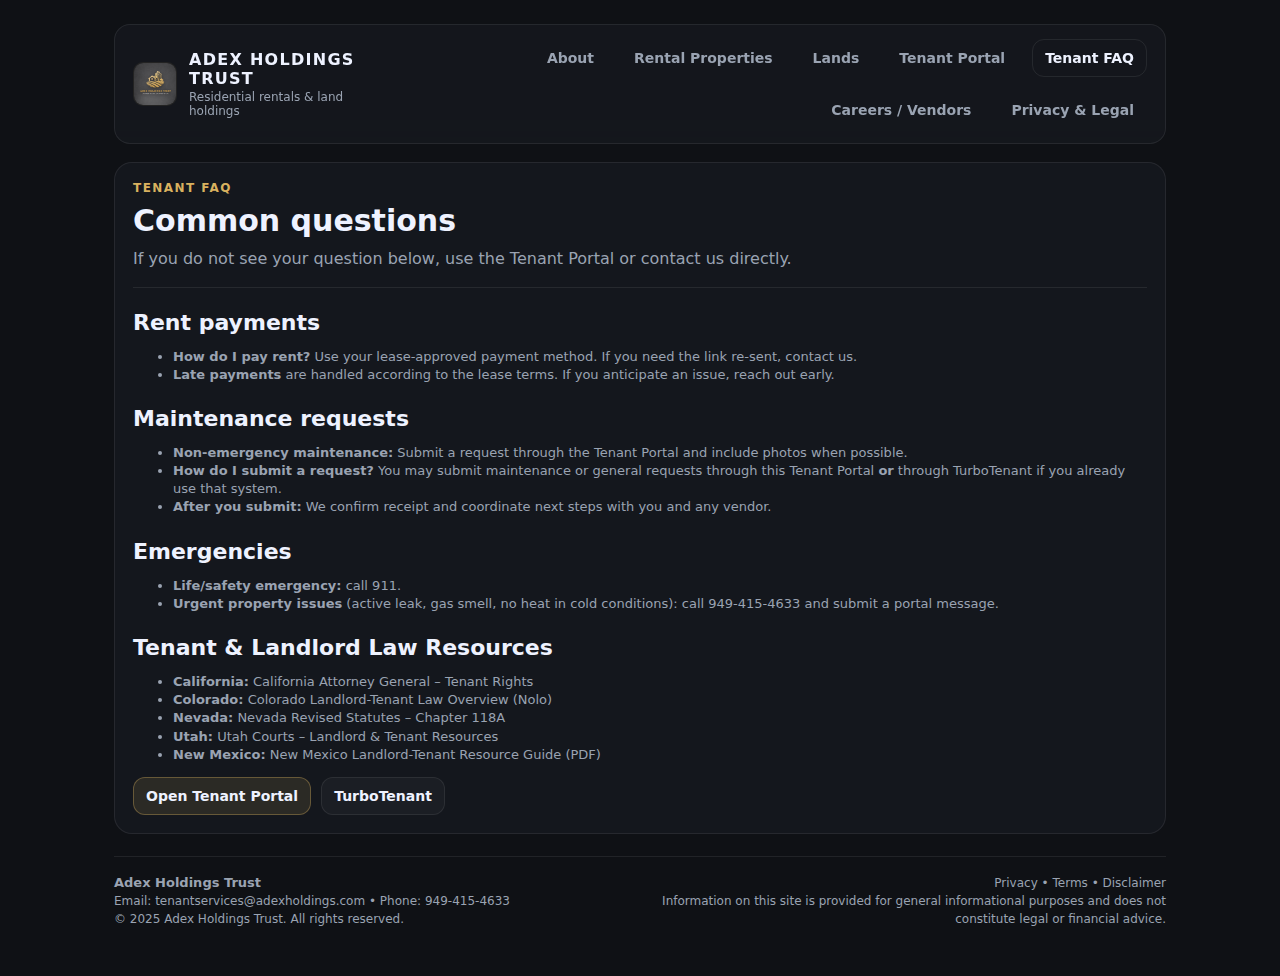
<file: tenant-faq.html>
<!doctype html>
<html lang="en">
<head>
  <meta charset="utf-8"/>
  <meta name="viewport" content="width=device-width, initial-scale=1"/>
  <title>Adex Holdings Trust | Tenant FAQ</title>
  <link rel="icon" href="assets/logo.png"/>
  <link rel="stylesheet" href="assets/styles.css"/>
  <script type="application/ld+json">
{
  "@context": "https://schema.org",
  "@type": "RealEstateAgent",
  "name": "Adex Holdings Trust",
  "url": "https://adexholdings.com/",
  "logo": "https://adexholdings.com/assets/logo.png",
  "telephone": "+1-949-415-4633",
  "email": "tenantservices@adexholdings.com",
  "areaServed": [
    "California",
    "Colorado",
    "Nevada",
    "Arizona",
    "Utah",
    "New Mexico"
  ]
}
</script>
  
</head>
<body>
  <div class="container">
    
    <div class="nav">
      <a class="brand" href="index.html" aria-label="Home">
        <img src="assets/logo.png" alt="Adex Holdings Trust logo" />
        <div>
          <div class="title">ADEX HOLDINGS TRUST</div>
          <div class="subtitle">Residential rentals & land holdings</div>
        </div>
      </a>
      <div class="navlinks">
        <a href="index.html" >About</a>
        <a href="properties.html" >Rental Properties</a>
        <a href="lands.html" >Lands</a>
        <a href="tenant-portal.html" >Tenant Portal</a>
        <a href="tenant-faq.html" style='color:var(--text);border-color:var(--line)'>Tenant FAQ</a>
        <a href="careers-vendors.html" >Careers / Vendors</a>
        <a href="privacy.html" >Privacy & Legal</a>
      </div>
    </div>
    
    
  <div class="card" style="margin-top:18px">
    <div class="kicker">Tenant FAQ</div>
    <div class="h1" style="font-size:30px">Common questions</div>
    <p class="lead">If you do not see your question below, use the Tenant Portal or contact us directly.</p>
    <div class="hr"></div>
    <div class="sectionTitle">Rent payments</div>
    <ul class="meta">
      <li><b>How do I pay rent?</b> Use your lease-approved payment method. If you need the link re-sent, contact us.</li>
      <li><b>Late payments</b> are handled according to the lease terms. If you anticipate an issue, reach out early.</li>
    </ul>
    <div class="sectionTitle">Maintenance requests</div>
    <ul class="meta">
      <li><b>Non-emergency maintenance:</b> Submit a request through the Tenant Portal and include photos when possible.</li>
      <li>   <b>How do I submit a request?</b>
  You may submit maintenance or general requests through this Tenant Portal
  <b>or</b> through TurboTenant if you already use that system.
</li>
      <li><b>After you submit:</b> We confirm receipt and coordinate next steps with you and any vendor.</li>
    </ul>
    <div class="sectionTitle">Emergencies</div>
    <ul class="meta">
      <li><b>Life/safety emergency:</b> call 911.</li>
      <li><b>Urgent property issues</b> (active leak, gas smell, no heat in cold conditions): call <a href="tel:+19494154633">949-415-4633</a> and submit a portal message.</li>
    </ul>
    <div class="sectionTitle">Tenant & Landlord Law Resources</div>
<ul class="meta">
  <li>
    <b>California:</b>
    <a href="https://oag.ca.gov/tenants" target="_blank" rel="noopener">
      California Attorney General – Tenant Rights
    </a>
  </li>

  <li>
    <b>Colorado:</b>
    <a href="https://www.nolo.com/legal-encyclopedia/overview-landlord-tenant-laws-colorado.html"
       target="_blank" rel="noopener">
      Colorado Landlord-Tenant Law Overview (Nolo)
    </a>
  </li>

  <li>
    <b>Nevada:</b>
    <a href="https://www.leg.state.nv.us/nrs/nrs-118a.html"
       target="_blank" rel="noopener">
      Nevada Revised Statutes – Chapter 118A
    </a>
  </li>

  <li>
    <b>Utah:</b>
    <a href="https://www.utcourts.gov/en/self-help/categories/housing/landlord.html"
       target="_blank" rel="noopener">
      Utah Courts – Landlord & Tenant Resources
    </a>
  </li>

  <li>
    <b>New Mexico:</b>
    <a href="https://lawlibrary.nmcourts.gov/wp-content/uploads/sites/34/2023/11/Landlord-Tenant_Resource-Guide.pdf"
       target="_blank" rel="noopener">
      New Mexico Landlord-Tenant Resource Guide (PDF)
    </a>
  </li>
</ul>
    <div class="btnRow" style="margin-top:10px;gap:10px;flex-wrap:wrap">
  <a class="btn primary" href="tenant-portal.html">
    Open Tenant Portal
  </a>

  <a
    class="btn"
    href="https://renter.turbotenant.com/auth/login"
    target="_blank"
    rel="noopener"
  >
    TurboTenant
  </a>
</div>
  </div>

    <div class="footer">
      <div class="hr"></div>
      <div style="display:flex;gap:14px;flex-wrap:wrap;align-items:center;justify-content:space-between">
        <div>
          <div><b>Adex Holdings Trust</b></div>
          <div class="small">Email: <a href="mailto:tenantservices@adexholdings.com">tenantservices@adexholdings.com</a> • Phone: <a href="tel:+19494154633">949-415-4633</a></div>
          <div class="small">© 2025 Adex Holdings Trust. All rights reserved.</div>
        </div>
        <div class="small" style="text-align:right;max-width:520px">
          <div><a href="privacy.html">Privacy</a> • <a href="privacy.html#terms">Terms</a> • <a href="privacy.html#disclaimer">Disclaimer</a></div>
          <div>Information on this site is provided for general informational purposes and does not constitute legal or financial advice.</div>
        </div>
      </div>
    </div>
    
  </div>
  <div id="toast" class="notice" style="display:none;position:fixed;right:18px;bottom:18px;max-width:520px"></div>
  <script src="assets/data.js"></script>
  <script src="assets/app.js"></script>
</body>
</html>
</file>
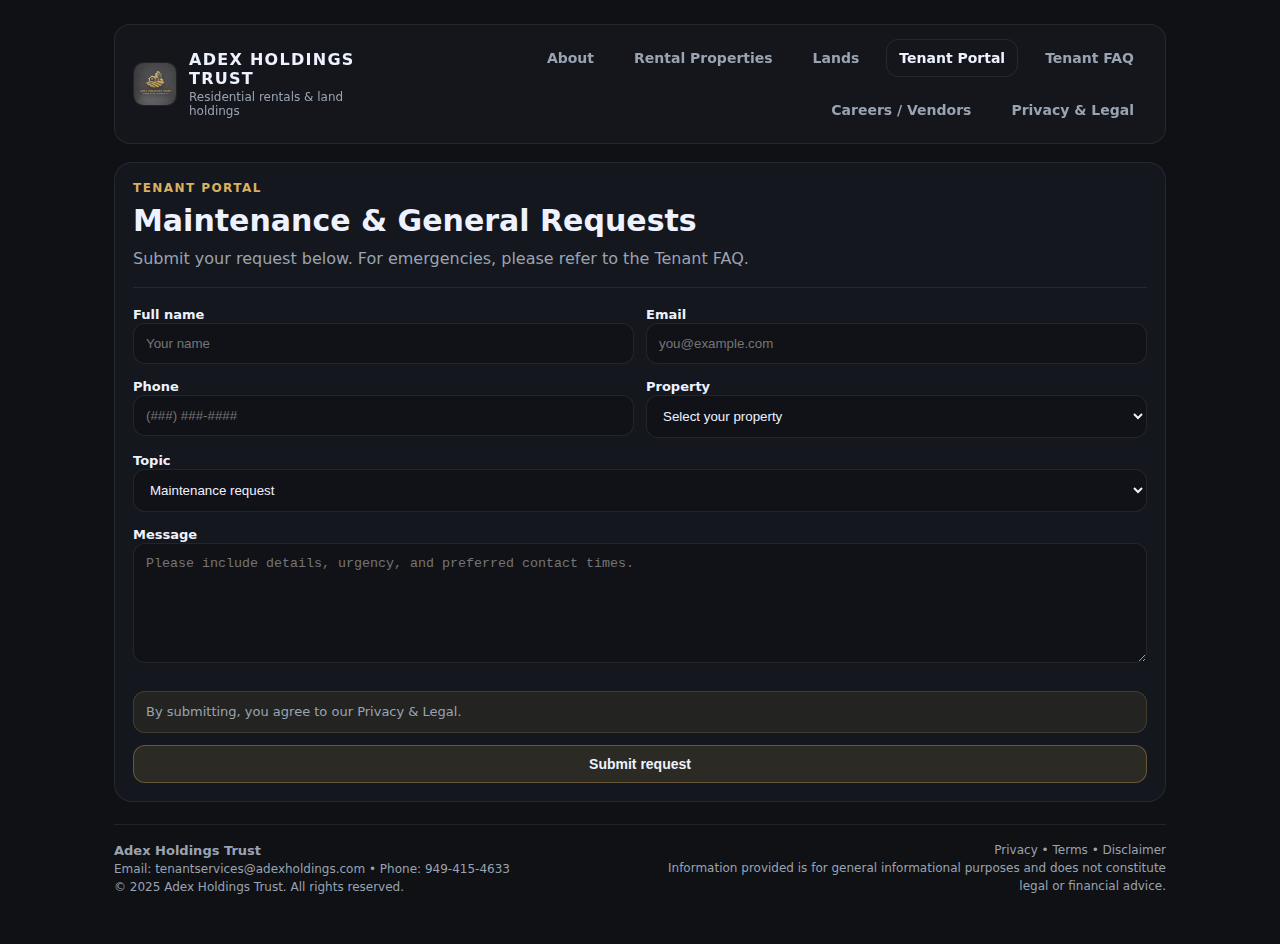
<file: tenant-portal.html>
<!doctype html>
<html lang="en">
<head>
  <meta charset="utf-8"/>
  <meta name="viewport" content="width=device-width, initial-scale=1"/>
  <title>Adex Holdings Trust | Tenant Portal</title>

  <link rel="icon" href="assets/logo.png"/>
  <link rel="stylesheet" href="assets/styles.css"/>

  <!-- SEO / Schema -->
  <script type="application/ld+json">
  {
    "@context": "https://schema.org",
    "@type": "RealEstateAgent",
    "name": "Adex Holdings Trust",
    "url": "https://adexholdings.com/",
    "logo": "https://adexholdings.com/assets/logo.png",
    "telephone": "+1-949-415-4633",
    "email": "tenantservices@adexholdings.com",
    "areaServed": [
      "California",
      "Colorado",
      "Nevada",
      "Arizona",
      "Utah",
      "New Mexico",
      "Nigeria"
    ]
  }
  </script>
</head>

<body>
<div class="container">

  <!-- NAV -->
  <div class="nav">
    <a class="brand" href="index.html" aria-label="Home">
      <img src="assets/logo.png" alt="Adex Holdings Trust logo"/>
      <div>
        <div class="title">ADEX HOLDINGS TRUST</div>
        <div class="subtitle">Residential rentals & land holdings</div>
      </div>
    </a>
    <div class="navlinks">
      <a href="index.html">About</a>
      <a href="properties.html">Rental Properties</a>
      <a href="lands.html">Lands</a>
      <a href="tenant-portal.html" style="color:var(--text);border-color:var(--line)">Tenant Portal</a>
      <a href="tenant-faq.html">Tenant FAQ</a>
      <a href="careers-vendors.html">Careers / Vendors</a>
      <a href="privacy.html">Privacy & Legal</a>
    </div>
  </div>

  <!-- CARD -->
  <div class="card" style="margin-top:18px">
    <div class="kicker">Tenant Portal</div>
    <div class="h1" style="font-size:30px">Maintenance & General Requests</div>
    <p class="lead">
      Submit your request below. For emergencies, please refer to the Tenant FAQ.
    </p>
    <div class="hr"></div>

    <!-- FORM -->
    <form id="tenantForm"
          class="form"
          action="https://formspree.io/f/xpqagapg"
          method="POST">

      <div class="row2">
        <div>
          <label for="fullName">Full name</label>
          <input id="fullName" name="fullName" required placeholder="Your name"/>
        </div>
        <div>
          <label for="email">Email</label>
          <input id="email" name="email" type="email" required placeholder="you@example.com"/>
        </div>
      </div>

      <div class="row2">
        <div>
          <label for="phone">Phone</label>
          <input id="phone" name="phone" placeholder="(###) ###-####"/>
        </div>

        <div>
          <label for="propertySelect">Property</label>
          <select id="propertySelect" name="property" required>
            <option value="">Select your property</option>
          </select>
        </div>
      </div>

      <div>
        <label for="topic">Topic</label>
        <select id="topic" name="topic" required>
          <option value="maintenance">Maintenance request</option>
          <option value="general">General question</option>
          <option value="leasing">Leasing / availability</option>
          <option value="other">Other</option>
        </select>
      </div>

      <div>
        <label for="message">Message</label>
        <textarea id="message"
                  name="message"
                  required
                  placeholder="Please include details, urgency, and preferred contact times."></textarea>
      </div>

      <div id="turnstile"></div>

      <div class="notice">
        By submitting, you agree to our
        <a href="privacy.html">Privacy & Legal</a>.
      </div>

      <button class="btn primary" type="submit">Submit request</button>
    </form>
  </div>

  <!-- FOOTER -->
  <div class="footer">
    <div class="hr"></div>
    <div style="display:flex;gap:14px;flex-wrap:wrap;align-items:center;justify-content:space-between">
      <div>
        <div><b>Adex Holdings Trust</b></div>
        <div class="small">
          Email:
          <a href="mailto:tenantservices@adexholdings.com">tenantservices@adexholdings.com</a>
          • Phone:
          <a href="tel:+19494154633">949-415-4633</a>
        </div>
        <div class="small">© 2025 Adex Holdings Trust. All rights reserved.</div>
      </div>

      <div class="small" style="text-align:right;max-width:520px">
        <div>
          <a href="privacy.html">Privacy</a> •
          <a href="privacy.html#terms">Terms</a> •
          <a href="privacy.html#disclaimer">Disclaimer</a>
        </div>
        <div>
          Information provided is for general informational purposes and does not constitute legal or financial advice.
        </div>
      </div>
    </div>
  </div>

</div>

<div id="toast"
     class="notice"
     style="display:none;position:fixed;right:18px;bottom:18px;max-width:520px">
</div>

<!-- DATA FIRST -->
<script src="assets/data.js"></script>

<!-- PAGE-SAFE DROPDOWN POPULATION (GUARANTEED) -->
<script>
document.addEventListener("DOMContentLoaded", () => {
  if (!window.ADEX_DATA || !Array.isArray(window.ADEX_DATA.rentals)) return;

  const sel = document.getElementById("propertySelect");
  if (!sel) return;

  window.ADEX_DATA.rentals.forEach(p => {
    const opt = document.createElement("option");
    opt.value = p.id;
    opt.textContent = `${p.name} — ${p.address}`;
    sel.appendChild(opt);
  });
});
</script>

<!-- APP LAST -->
<script src="assets/app.js"></script>

</body>
</html>
</file>
<file: assets/styles.css>
:root{--bg:#0f1115;--card:#171a21;--muted:#9aa3b2;--text:#eef2ff;--gold:#d9b15f;--line:rgba(255,255,255,.08);--ok:#3ddc97;--bad:#ff6b6b}
*{box-sizing:border-box}html,body{margin:0;padding:0;font-family:system-ui,-apple-system,Segoe UI,Roboto,Helvetica,Arial,sans-serif;background:var(--bg);color:var(--text)}
a{color:inherit;text-decoration:none}.container{max-width:1100px;margin:0 auto;padding:24px}
.nav{display:flex;gap:16px;align-items:center;justify-content:space-between;padding:14px 18px;border:1px solid var(--line);border-radius:16px;background:rgba(23,26,33,.65);backdrop-filter: blur(10px);position:sticky;top:16px;z-index:20}
.brand{display:flex;gap:12px;align-items:center}.brand img{width:44px;height:44px;border-radius:10px;border:1px solid var(--line);background:#111}
.brand .title{font-weight:800;letter-spacing:.08em}.brand .subtitle{font-size:12px;color:var(--muted);margin-top:2px}
.navlinks{display:flex;gap:14px;flex-wrap:wrap;justify-content:flex-end}
.navlinks a{padding:10px 12px;border-radius:12px;border:1px solid transparent;color:var(--muted);font-weight:600;font-size:14px}
.navlinks a:hover{border-color:var(--line);color:var(--text);background:rgba(255,255,255,.03)}
.hero{display:grid;grid-template-columns:1.2fr .8fr;gap:18px;align-items:center;margin-top:18px}
@media (max-width:860px){.hero{grid-template-columns:1fr}.nav{position:static}}
.card{border:1px solid var(--line);border-radius:18px;background:rgba(23,26,33,.7);padding:18px}
.kicker{color:var(--gold);font-weight:800;letter-spacing:.12em;font-size:12px;text-transform:uppercase}
.h1{font-size:40px;line-height:1.05;margin:10px 0 10px;font-weight:900}
.lead{color:var(--muted);font-size:16px;line-height:1.5;margin:0}
.heroLogo{display:flex;flex-direction:column;align-items:center;justify-content:center;min-height:240px;border-radius:18px;border:1px solid var(--line);background:linear-gradient(180deg, rgba(217,177,95,.10), rgba(255,255,255,.02));padding:20px}
.heroLogo img{width:min(320px,100%);height:auto}
.grid{display:grid;grid-template-columns:repeat(3,1fr);gap:14px;margin-top:14px}
@media (max-width:900px){.grid{grid-template-columns:repeat(2,1fr)}}@media (max-width:620px){.grid{grid-template-columns:1fr}}
.tile{border:1px solid var(--line);border-radius:18px;padding:16px;background:rgba(23,26,33,.7);display:flex;flex-direction:column;gap:10px;min-height:160px}
.tile h3{margin:0;font-size:18px}.meta{color:var(--muted);font-size:13px;line-height:1.4}
.badgeRow{display:flex;gap:8px;flex-wrap:wrap;margin-top:auto}
.badge{font-size:12px;font-weight:800;letter-spacing:.06em;text-transform:uppercase;padding:6px 10px;border-radius:999px;border:1px solid var(--line);color:var(--muted)}
.badge.ok{color:var(--ok);border-color:rgba(61,220,151,.25);background:rgba(61,220,151,.06)}
.badge.bad{color:var(--bad);border-color:rgba(255,107,107,.25);background:rgba(255,107,107,.06)}
.btnRow{display:flex;gap:10px;flex-wrap:wrap;margin-top:8px}
.btn{display:inline-flex;align-items:center;justify-content:center;gap:8px;padding:10px 12px;border-radius:12px;border:1px solid var(--line);background:rgba(255,255,255,.03);color:var(--text);font-weight:800;font-size:14px;cursor:pointer}
.btn:hover{border-color:rgba(217,177,95,.35);background:rgba(217,177,95,.06)}
.btn.primary{border-color:rgba(217,177,95,.35);background:rgba(217,177,95,.12)}
.btn.disabled,.btn:disabled{opacity:.45;cursor:not-allowed}
.sectionTitle{margin:22px 0 8px;font-size:22px;font-weight:900}
.hr{height:1px;background:var(--line);margin:16px 0}
.footer{color:var(--muted);font-size:13px;line-height:1.5;margin-top:22px;padding-bottom:24px}
.small{font-size:12px;color:var(--muted)}
.notice{border-left:3px solid var(--gold);padding:10px 12px;border-radius:12px;background:rgba(217,177,95,.08);border:1px solid rgba(217,177,95,.18);color:var(--muted);font-size:13px;line-height:1.55}
.form{display:grid;gap:12px;margin-top:12px}
label{font-weight:800;font-size:13px}
input,textarea,select{width:100%;padding:12px 12px;border-radius:12px;border:1px solid var(--line);background:rgba(15,17,21,.7);color:var(--text);outline:none}
textarea{min-height:120px;resize:vertical}
.row2{display:grid;grid-template-columns:1fr 1fr;gap:12px}
@media (max-width:620px){.row2{grid-template-columns:1fr}}
.code{font-family:ui-monospace,SFMono-Regular,Menlo,Monaco,Consolas,monospace;font-size:12px;background:rgba(0,0,0,.25);border:1px solid var(--line);padding:10px 12px;border-radius:12px;color:var(--muted);overflow:auto}
</file>
<file: assets/css/style.css>
.contact-form {
  max-width: 500px;
  margin-top: 30px;
}

.contact-form label {
  display: block;
  margin-bottom: 15px;
}

.contact-form input,
.contact-form textarea {
  width: 100%;
  padding: 8px;
  border-radius: 4px;
  border: none;
}

.contact-form button {
  background: #d4af37;
  color: #000;
  padding: 10px 15px;
  border: none;
  border-radius: 4px;
  cursor: pointer;
}
</file>
